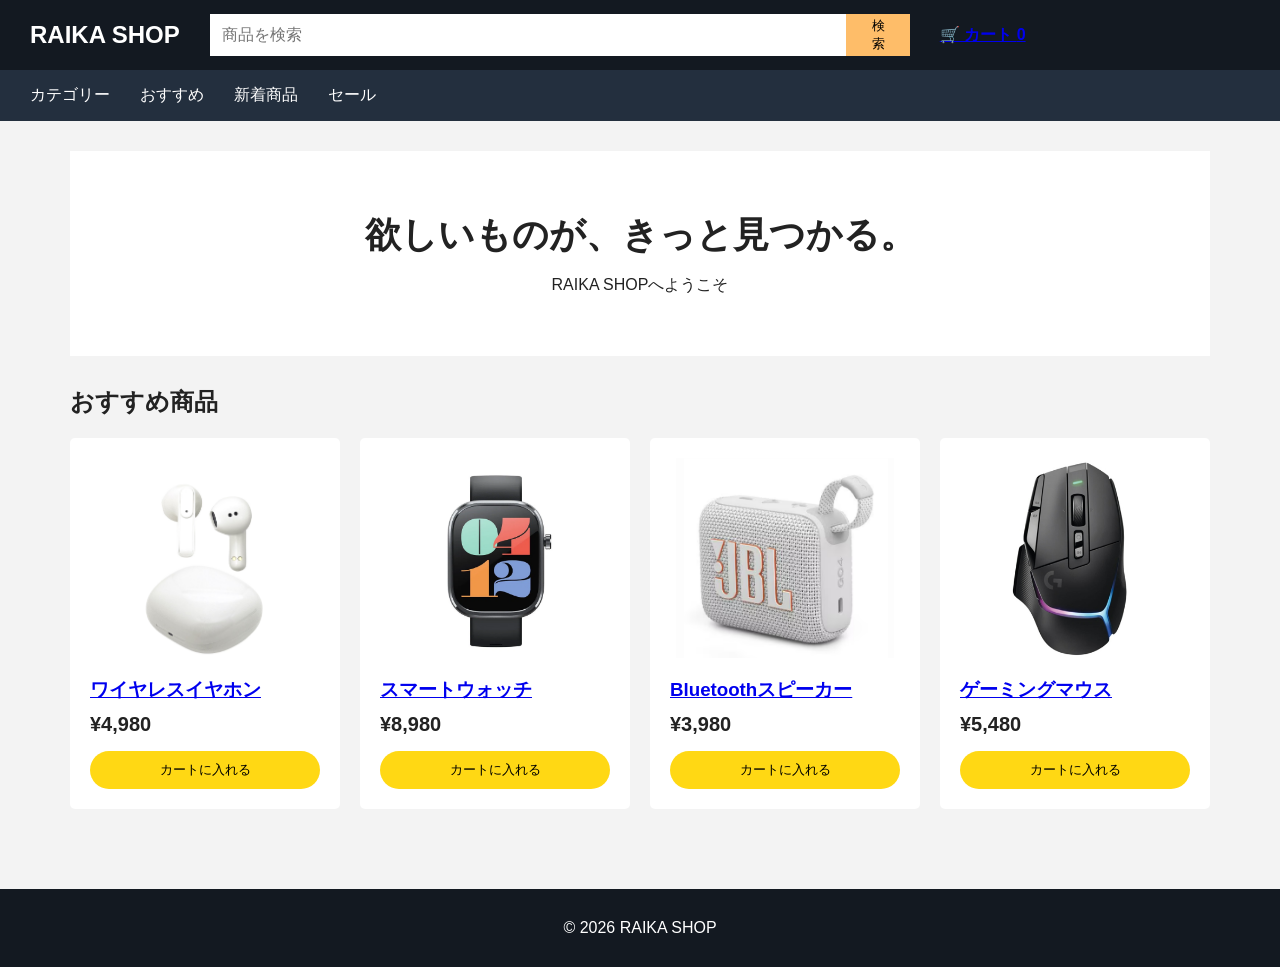
<file: frontend/index.html>
<!DOCTYPE html>
<html lang="ja">

<head>
    <meta charset="UTF-8">
    <meta name="viewport" content="width=device-width, initial-scale=1.0">
    <title>RAIKA SHOP</title>
    <link rel="stylesheet" href="style.css">
</head>

<body>

    <!-- ヘッダー -->
    <header>
        <div class="logo">RAIKA SHOP</div>

        <div class="search">
            <input type="text" placeholder="商品を検索">
            <button>検索</button>
        </div>

       <a href="cart.html" class="cart">
    🛒 カート
    <span id="cart-count">0</span>
      </a>
    </header>


    <!-- ナビゲーション -->
    <nav>
        <span>カテゴリー</span>
        <span>おすすめ</span>
        <span>新着商品</span>
        <span>セール</span>
    </nav>


    <!-- メイン -->
    <main>

        <section class="hero">
            <h1>欲しいものが、きっと見つかる。</h1>
            <p>RAIKA SHOPへようこそ</p>
        </section>


        <h2>おすすめ商品</h2>

        <section class="products">

            <div class="product">
    <a href="product.html">
        <img src="images/earphone.png" alt="ワイヤレスイヤホン">
        <h3>ワイヤレスイヤホン</h3>
    </a>

      <p class="price">¥4,980</p>

         <button class="add-cart"
        data-name="ワイヤレスイヤホン"
        data-price="4980">
        カートに入れる
         </button>
            </div>

            <div class="product">
    <a href="product.html">
                 <img src="images/smart watch.png" alt="スマートウォッチ">
                <h3>スマートウォッチ</h3>
    </a>

                <p class="price">¥8,980</p>

             <button class="add-cart"
            data-name="スマートウォッチ"
            data-price="8980">
            カートに入れる
             </button>
                </div>

            <div class="product">
    <a href="product.html">
                <img src="images/speaker.png" alt="Bluetoothスピーカー">
                <h3>Bluetoothスピーカー</h3>
    </a>
                <p class="price">¥3,980</p>

             <button class="add-cart"
            data-name="スピーカー"
            data-price="3980">
            カートに入れる
             </button>
            </div>

            <div class="product">
    <a href="product.html">
                <img src="images/mouse.png" alt="ゲーミングマウス">
                <h3>ゲーミングマウス</h3>
    </a>
                <p class="price">¥5,480</p>
                
             <button class="add-cart"
            data-name="ゲーミングマウス"
            data-price="5480">
            カートに入れる
             </button>
            </div>

        </section>

    </main>


    <!-- フッター -->
    <footer>
        <p>© 2026 RAIKA SHOP</p>
    </footer>

<script src="script.js"></script>

</body>
</html>
</file>
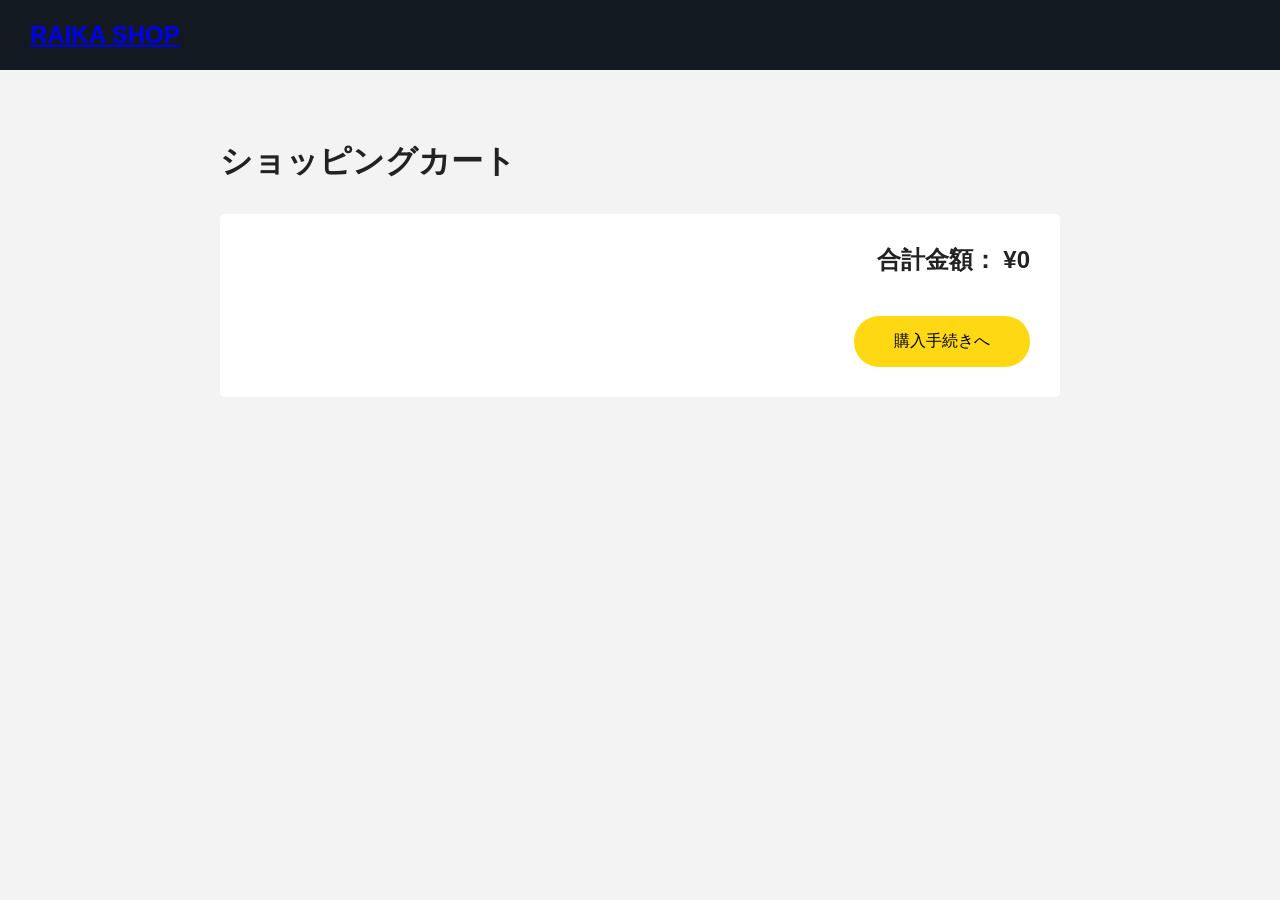
<file: frontend/cart.html>
<!DOCTYPE html>
<html lang="ja">

<head>
    <meta charset="UTF-8">
    <meta name="viewport" content="width=device-width, initial-scale=1.0">

    <title>ショッピングカート - RAIKA SHOP</title>

    <link rel="stylesheet" href="style.css">
</head>

<body>

    <!-- ヘッダー -->
    <header>

        <div class="logo">
            <a href="index.html">RAIKA SHOP</a>
        </div>

    </header>


    <!-- メイン -->
    <main class="cart-page">

        <h1>ショッピングカート</h1>

        <!-- JavaScriptで商品を表示する場所 -->
        <div id="cart-items"></div>


        <!-- 合計金額 -->
        <div class="cart-summary">

            <h2>
                合計金額：
                <span id="total-price">¥0</span>
            </h2>

            <button class="checkout-button">
                購入手続きへ
            </button>

        </div>

    </main>


    <script src="cart.js"></script>

</body>

</html>
</file>
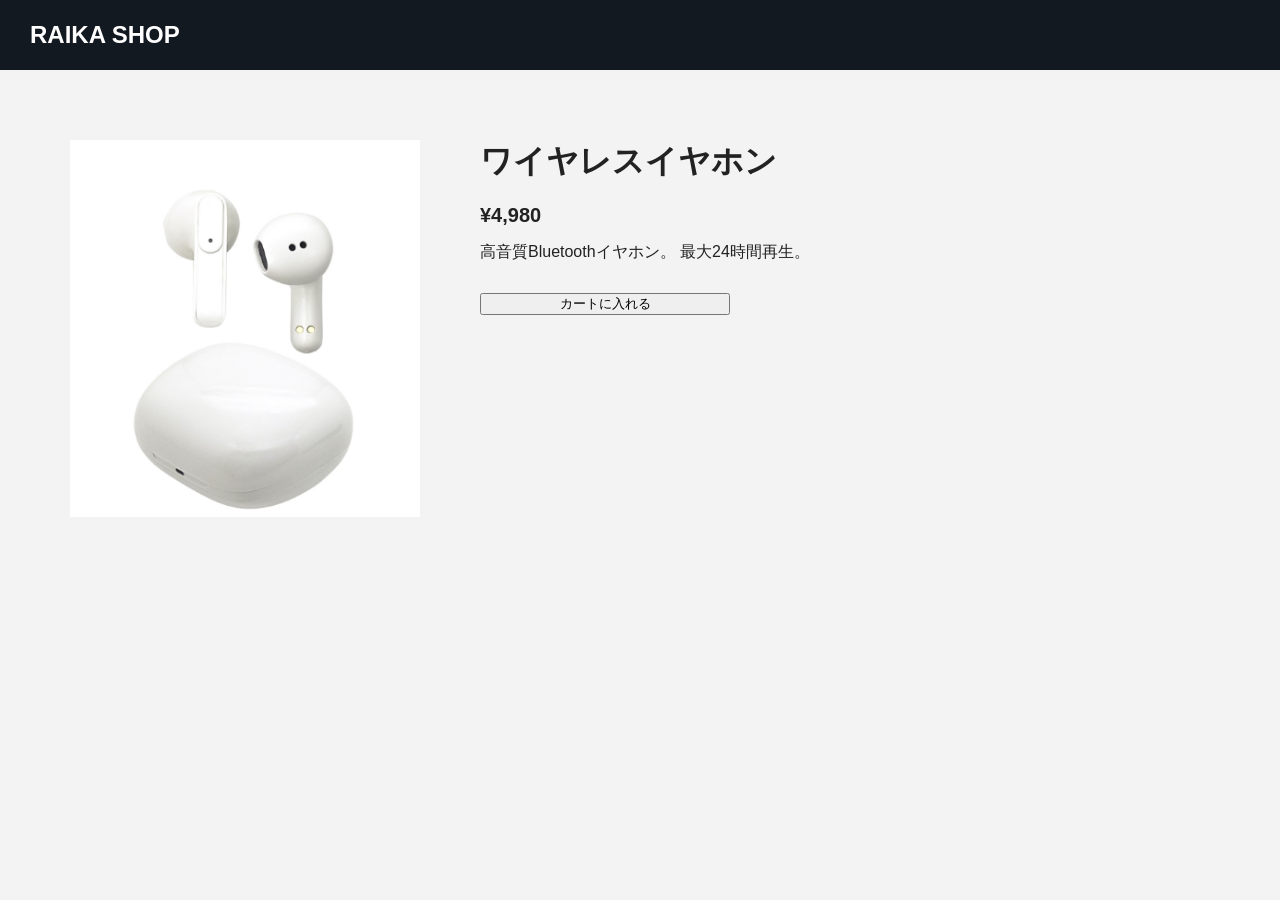
<file: frontend/product.html>
<!DOCTYPE html>
<html lang="ja">
<head>
    <meta charset="UTF-8">
    <meta name="viewport" content="width=device-width, initial-scale=1.0">
    <title>商品詳細</title>

    <link rel="stylesheet" href="style.css">
</head>

<body>

<header>
    <div class="logo">
        RAIKA SHOP
    </div>
</header>


<main class="detail">

    <div class="detail-image">
        <img src="images/earphone.png">
    </div>


    <div class="detail-info">

        <h1>ワイヤレスイヤホン</h1>

        <p class="price">
            ¥4,980
        </p>

        <p>
            高音質Bluetoothイヤホン。
            最大24時間再生。
        </p>

        <button>
            カートに入れる
        </button>

    </div>

</main>


</body>

</html>
</file>
<file: frontend/style.css>
* {
    box-sizing: border-box;
    margin: 0;
    padding: 0;
}

body {
    font-family: Arial, sans-serif;
    background-color: #f3f3f3;
    color: #222;
}


/* ヘッダー */

header {
    height: 70px;
    background-color: #131921;
    color: white;

    display: flex;
    align-items: center;

    padding: 0 30px;
    gap: 30px;
}

.logo {
    font-size: 24px;
    font-weight: bold;
}

.search {
    display: flex;
    flex: 1;
    max-width: 700px;
}

.search input {
    width: 100%;
    padding: 12px;
    border: none;
    font-size: 16px;
}

.search button {
    padding: 0 20px;
    border: none;
    background-color: #febd69;
    cursor: pointer;
}

.cart {
    font-weight: bold;
}


/* ナビゲーション */

nav {
    background-color: #232f3e;
    color: white;

    padding: 15px 30px;

    display: flex;
    gap: 30px;
}

nav span {
    cursor: pointer;
}


/* メイン */

main {
    max-width: 1200px;
    margin: 0 auto;
    padding: 30px;
}


/* メインビジュアル */

.hero {
    background-color: white;
    padding: 60px 30px;
    margin-bottom: 30px;
    text-align: center;
}

.hero h1 {
    font-size: 36px;
    margin-bottom: 15px;
}


/* 商品 */

h2 {
    margin-bottom: 20px;
}

.products {
    display: grid;

    grid-template-columns: repeat(4, 1fr);

    gap: 20px;
}

.product {
    background-color: white;

    padding: 20px;

    border-radius: 5px;

    transition: 0.2s;
}

.product:hover {
    transform: translateY(-5px);
}

.product img {
    width: 100%;
    height: 200px;
    object-fit: contain;
    margin-bottom: 15px;
}

.product h3 {
    margin-bottom: 10px;
}

.price {
    font-size: 20px;
    font-weight: bold;

    margin-bottom: 15px;
}

.product button {
    width: 100%;

    padding: 10px;

    border: none;

    background-color: #ffd814;

    border-radius: 20px;

    cursor: pointer;
}

.product button:hover {
    background-color: #f7ca00;
}


/* フッター */

footer {
    margin-top: 50px;

    background-color: #131921;

    color: white;

    text-align: center;

    padding: 30px;
}

/* 商品詳細ページ */

.detail{

    display:flex;

    gap:60px;

    margin-top:40px;

}


.detail-image img{

    width:350px;

}


.detail-info{

    max-width:500px;

}


.detail-info h1{

    font-size:32px;

    margin-bottom:20px;

}


.detail-info button{

    margin-top:30px;

    width:250px;

}

/* カートページ */

.cart-page {
    max-width: 900px;
    margin: 40px auto;
    padding: 30px;
}

.cart-page h1 {
    margin-bottom: 30px;
}


.cart-item {
    background-color: white;

    padding: 20px;

    margin-bottom: 15px;

    border-radius: 5px;

    display: flex;

    justify-content: space-between;

    align-items: center;
}


.cart-item h3 {
    font-size: 18px;
}


.cart-item p {
    font-size: 18px;

    font-weight: bold;
}


.cart-summary {
    background-color: white;

    padding: 30px;

    margin-top: 30px;

    text-align: right;

    border-radius: 5px;
}


.checkout-button {
    margin-top: 20px;

    padding: 15px 40px;

    border: none;

    border-radius: 25px;

    background-color: #ffd814;

    font-size: 16px;

    cursor: pointer;
}


.checkout-button:hover {
    background-color: #f7ca00;
}

/* 削除ボタン */

.delete-button {
    padding: 8px 15px;

    border: none;

    border-radius: 5px;

    background-color: #ddd;

    cursor: pointer;
}

.delete-button:hover {
    background-color: #bbb;
}
</file>
